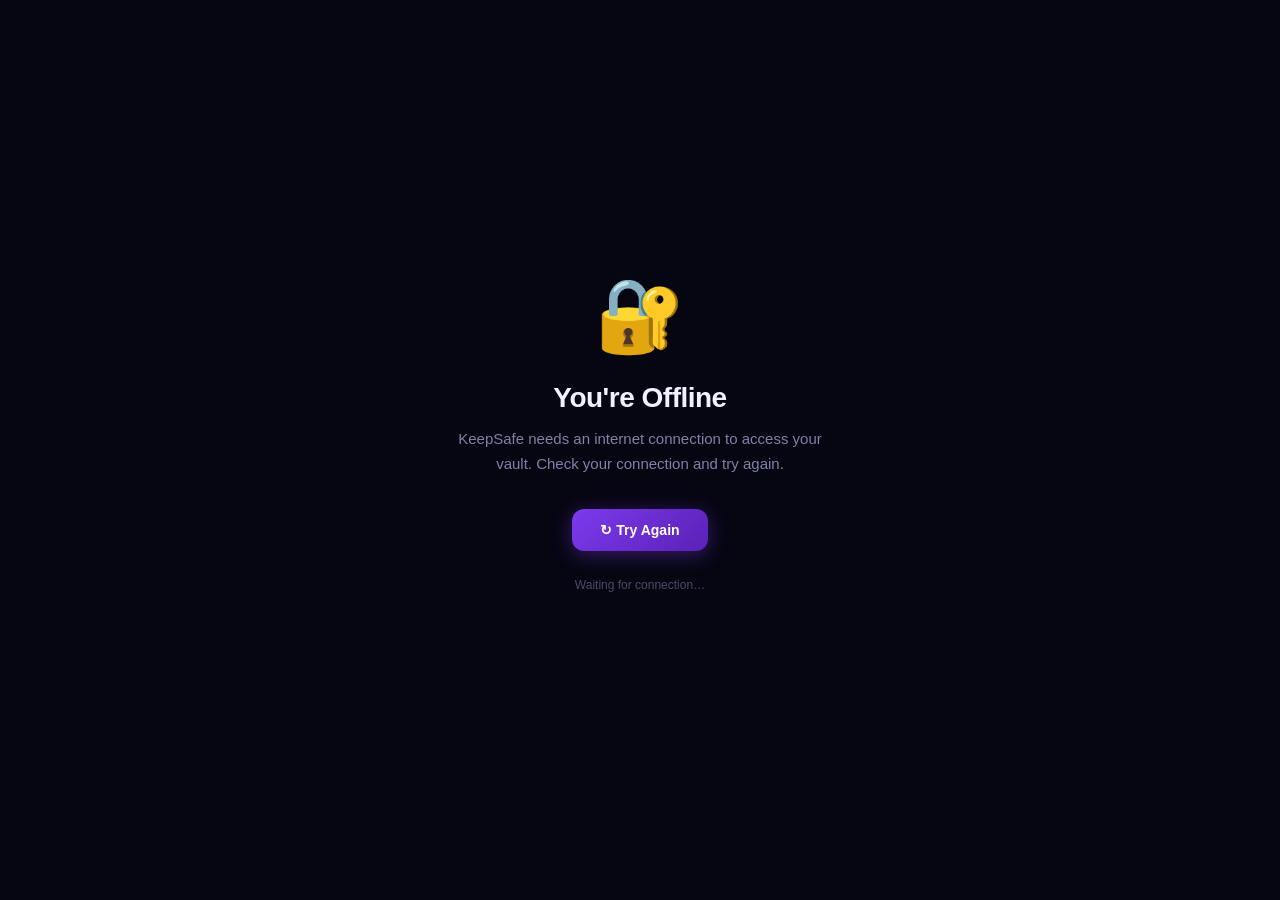
<file: offline.html>
<!DOCTYPE html>
<html lang="en">
<head>
  <meta charset="UTF-8"/>
  <meta name="viewport" content="width=device-width, initial-scale=1.0"/>
  <title>KeepSafe — Offline</title>
    <!-- ============================================================
     KEEPSAFE PWA — PASTE INSIDE <head> OF EVERY PAGE
     ============================================================ -->
  
  <!-- PWA Manifest -->
  <link rel="manifest" href="/manifest.json" />
  
  <!-- Theme color (browser UI chrome) -->
  <meta name="theme-color" content="#7C3AED" />
  
  <!-- ── iOS Safari PWA support ── -->
  <meta name="apple-mobile-web-app-capable" content="yes" />
  <meta name="apple-mobile-web-app-status-bar-style" content="black-translucent" />
  <meta name="apple-mobile-web-app-title" content="KeepSafe" />
  
  <!-- iOS icons (generate these from your logo.png) -->
  <link rel="apple-touch-icon" sizes="180x180" href="/icon-192.png" />
  <link rel="apple-touch-icon" sizes="152x152" href="/icon-152.png" />
  <link rel="apple-touch-icon" sizes="144x144" href="/icon-144.png" />
  <link rel="apple-touch-icon" sizes="120x120" href="/icon-128.png" />
  
  <!-- iOS splash screens — prevents white flash on launch -->
  <meta name="apple-touch-startup-image" href="/icon-512.png" />
  
  <!-- Prevent phone number detection -->
  <meta name="format-detection" content="telephone=no" />
  
  <!-- Standard favicon -->
  <link rel="icon" type="image/png" sizes="32x32" href="/icon-96.png" />
  <link rel="icon" type="image/png" sizes="16x16" href="/icon-72.png" />
  <link rel="shortcut icon" href="/icon-192.png" />
  
  <!-- Android / Windows tile color -->
  <meta name="msapplication-TileColor" content="#7C3AED" />
  <meta name="msapplication-TileImage" content="icon-144.png" />
  <link rel="manifest" href="/manifest.json"/>
  <link rel="stylesheet" href="safe-area.css">

  <style>
    *, *::before, *::after { box-sizing: border-box; margin: 0; padding: 0; }

    html, body {
      height: 100%; font-family: 'Segoe UI', Arial, sans-serif;
      background: #060612; color: #F0F0FF;
      display: flex; align-items: center; justify-content: center;
      padding: 20px; text-align: center;
    }

    .container { max-width: 380px; }

    .icon {
      font-size: 72px; margin-bottom: 24px;
      animation: pulse 2s ease-in-out infinite;
    }
    @keyframes pulse {
      0%,100% { opacity: 1; transform: scale(1); }
      50%      { opacity: 0.6; transform: scale(0.95); }
    }

    h1 {
      font-size: 28px; font-weight: 900;
      letter-spacing: -0.5px; margin-bottom: 12px;
    }

    p {
      font-size: 15px; color: #8080A8;
      line-height: 1.7; margin-bottom: 32px;
    }

    .btn {
      display: inline-flex; align-items: center; gap: 8px;
      padding: 13px 28px; border-radius: 12px; border: none;
      background: linear-gradient(135deg, #7C3AED, #5B21B6);
      color: #fff; font-size: 14px; font-weight: 700;
      cursor: pointer; text-decoration: none;
      box-shadow: 0 4px 20px rgba(124,58,237,0.4);
      transition: all .2s;
    }
    .btn:hover { transform: translateY(-1px); box-shadow: 0 8px 32px rgba(124,58,237,0.6); }

    .status {
      margin-top: 24px; font-size: 12px; color: #4A4A6A;
    }
    .status.online { color: #34D399; }
  </style>
</head>
<body>
  <div class="container">
    <div class="icon">🔐</div>
    <h1>You're Offline</h1>
    <p>
      KeepSafe needs an internet connection to access your vault.
      Check your connection and try again.
    </p>
    <button class="btn" onclick="tryReconnect()">
      ↻ Try Again
    </button>
    <p class="status" id="status">Waiting for connection…</p>
  </div>

  <script>
  
   // ── SERVICE WORKER REGISTRATION ──
 if ('serviceWorker' in navigator) {
   window.addEventListener('load', async () => {
     try {
       const reg = await navigator.serviceWorker.register('/sw.js', { scope: '/' });
       console.log('[PWA] Service Worker registered:', reg.scope);
       
       // Check for updates
       reg.addEventListener('updatefound', () => {
         const newWorker = reg.installing;
         newWorker.addEventListener('statechange', () => {
           if (newWorker.state === 'installed' && navigator.serviceWorker.controller) {
             // New version available — show subtle toast if showToast exists
             if (typeof showToast === 'function') {
               showToast('🔄 App updated! Refresh for the latest version.', 'info');
             }
           }
         });
       });
     } catch (err) {
       console.warn('[PWA] Service Worker registration failed:', err);
     }
   });
 }
 
 // ── iOS SAFE AREA FIX ──
 // Prevents content hiding behind iPhone notch / Dynamic Island
 document.documentElement.style.setProperty(
   '--safe-top', 'env(safe-area-inset-top,    0px)'
 );
 document.documentElement.style.setProperty(
   '--safe-bottom', 'env(safe-area-inset-bottom, 0px)'
 );
 document.documentElement.style.setProperty(
   '--safe-left', 'env(safe-area-inset-left,   0px)'
 );
 document.documentElement.style.setProperty(
   '--safe-right', 'env(safe-area-inset-right,  0px)'
 );
 
 // ── INSTALL PROMPT (Android Chrome) ──
 let deferredPrompt = null;
 
 window.addEventListener('beforeinstallprompt', e => {
   e.preventDefault();
   deferredPrompt = e;
   // Show install banner after 30s if user hasn't dismissed
   setTimeout(() => {
     if (deferredPrompt) showInstallBanner();
   }, 30000);
 });
 
 window.addEventListener('appinstalled', () => {
   deferredPrompt = null;
   const banner = document.getElementById('pwa-install-banner');
   if (banner) banner.remove();
   if (typeof showToast === 'function') {
     showToast('✅ KeepSafe installed successfully!', 'success');
   }
 });
 
 function showInstallBanner() {
   if (document.getElementById('pwa-install-banner')) return;
   const banner = document.createElement('div');
   banner.id = 'pwa-install-banner';
   banner.style.cssText = `
      position: fixed;
      bottom: calc(var(--safe-bottom, 0px) + 80px);
      left: 16px; right: 16px;
      background: linear-gradient(135deg, #7C3AED, #5B21B6);
      border-radius: 16px;
      padding: 16px 18px;
      display: flex; align-items: center; gap: 14px;
      box-shadow: 0 8px 32px rgba(124,58,237,0.5);
      z-index: 9999;
      animation: slideUpBanner .4s cubic-bezier(.34,1.56,.64,1);
      font-family: 'Cabinet Grotesk', sans-serif;
    `;
   banner.innerHTML = `
      <style>
        @keyframes slideUpBanner {
          from { opacity:0; transform:translateY(20px) scale(.96); }
          to   { opacity:1; transform:translateY(0)    scale(1);   }
        }
      </style>
      <div style="font-size:28px;flex-shrink:0;">🔐</div>
      <div style="flex:1;">
        <div style="font-size:14px;font-weight:800;color:#fff;margin-bottom:2px;">Install KeepSafe</div>
        <div style="font-size:12px;color:rgba(255,255,255,0.7);">Add to home screen for quick access</div>
      </div>
      <button onclick="installPWA()" style="
        padding:9px 16px; border-radius:10px; border:none;
        background:rgba(255,255,255,0.2); color:#fff;
        font-size:13px; font-weight:700; cursor:pointer;
        font-family:inherit; white-space:nowrap;
        backdrop-filter:blur(8px);
      ">Install</button>
      <button onclick="dismissInstallBanner()" style="
        width:28px; height:28px; border-radius:8px; border:none;
        background:rgba(255,255,255,0.15); color:#fff;
        font-size:16px; cursor:pointer; display:flex;
        align-items:center; justify-content:center;
        font-family:inherit; flex-shrink:0;
      ">×</button>
    `;
   document.body.appendChild(banner);
 }
 
 window.installPWA = async function() {
   if (!deferredPrompt) return;
   deferredPrompt.prompt();
   const { outcome } = await deferredPrompt.userChoice;
   console.log('[PWA] Install outcome:', outcome);
   deferredPrompt = null;
   dismissInstallBanner();
 };
 
 window.dismissInstallBanner = function() {
   const banner = document.getElementById('pwa-install-banner');
   if (banner) {
     banner.style.animation = 'none';
     banner.style.opacity = '0';
     banner.style.transform = 'translateY(20px)';
     banner.style.transition = 'all .25s ease';
     setTimeout(() => banner.remove(), 250);
   }
 };
 
    function tryReconnect() {
      if (navigator.onLine) {
        window.location.href = '/dashboard.html';
      } else {
        document.getElementById('status').textContent = 'Still offline. Check your connection.';
      }
    }

    window.addEventListener('online', () => {
      const s = document.getElementById('status');
      s.textContent = '✅ Back online! Redirecting…';
      s.className   = 'status online';
      setTimeout(() => { window.location.href = '/dashboard.html'; }, 1200);
    });

    window.addEventListener('offline', () => {
      document.getElementById('status').textContent = 'Waiting for connection…';
      document.getElementById('status').className = 'status';
    });
  </script>
</body>
</html>
</file>
<file: safe-area.css>
/* ============================================================
   KEEPSAFE PWA — SAFE AREA CSS
   Paste this into your <style> block in dashboard.html and auth.html
   Fixes content hiding behind iPhone notch / Dynamic Island / home bar
   ============================================================ */

/* Safe area variables */
:root {
  --safe-top:    env(safe-area-inset-top,    0px);
  --safe-bottom: env(safe-area-inset-bottom, 0px);
  --safe-left:   env(safe-area-inset-left,   0px);
  --safe-right:  env(safe-area-inset-right,  0px);
}

/* Topbar — push down below notch/Dynamic Island */
.topbar {
  padding-top: calc(0px + var(--safe-top));
  height: calc(64px + var(--safe-top));
}

/* Sidebar — push top content below notch */
.sidebar-brand {
  height: calc(64px + var(--safe-top));
  padding-top: var(--safe-top);
}

/* App grid — account for topbar height change */
.app {
  grid-template-rows: calc(64px + var(--safe-top)) 1fr;
}

/* Main content — don't go under home bar */
.main {
  padding-bottom: calc(28px + var(--safe-bottom));
}

/* Mobile bottom bar — sits above home indicator */
.mobile-bottom-bar {
  padding-bottom: calc(10px + var(--safe-bottom));
}

/* Mobile main — extra bottom padding for nav bar + home indicator */
@media (max-width: 900px) {
  .main {
    padding-bottom: calc(100px + var(--safe-bottom));
  }
}

/* Toast — above home bar on mobile */
@media (max-width: 900px) {
  .toast-notif {
    bottom: calc(90px + var(--safe-bottom));
  }
}

/* Auth page — safe padding on iPhone */
.auth-right {
  padding-top:    calc(60px + var(--safe-top));
  padding-bottom: calc(60px + var(--safe-bottom));
  padding-left:   calc(40px + var(--safe-left));
  padding-right:  calc(40px + var(--safe-right));
}

@media (max-width: 900px) {
  .auth-right {
    padding: calc(40px + var(--safe-top)) calc(24px + var(--safe-left)) calc(40px + var(--safe-bottom)) calc(24px + var(--safe-right));
  }
}

/* Security overlays — safe area padding */
.security-overlay {
  padding-top:    calc(20px + var(--safe-top));
  padding-bottom: calc(20px + var(--safe-bottom));
}

/* Modal overlays — safe area on small screens */
@media (max-width: 900px) {
  .item-viewer-overlay {
    padding-bottom: var(--safe-bottom);
  }
  .item-viewer {
    margin-bottom: var(--safe-bottom);
  }
  .modal-overlay {
    padding-top:    calc(20px + var(--safe-top));
    padding-bottom: calc(20px + var(--safe-bottom));
  }
}

/* PWA standalone mode — extra top padding when running as installed app */
@media (display-mode: standalone) {
  body {
    /* Prevent rubber-band scroll showing white background */
    overscroll-behavior: none;
  }

  /* Hide browser-only UI hints */
  .back-link {
    display: none;
  }
}
</file>
